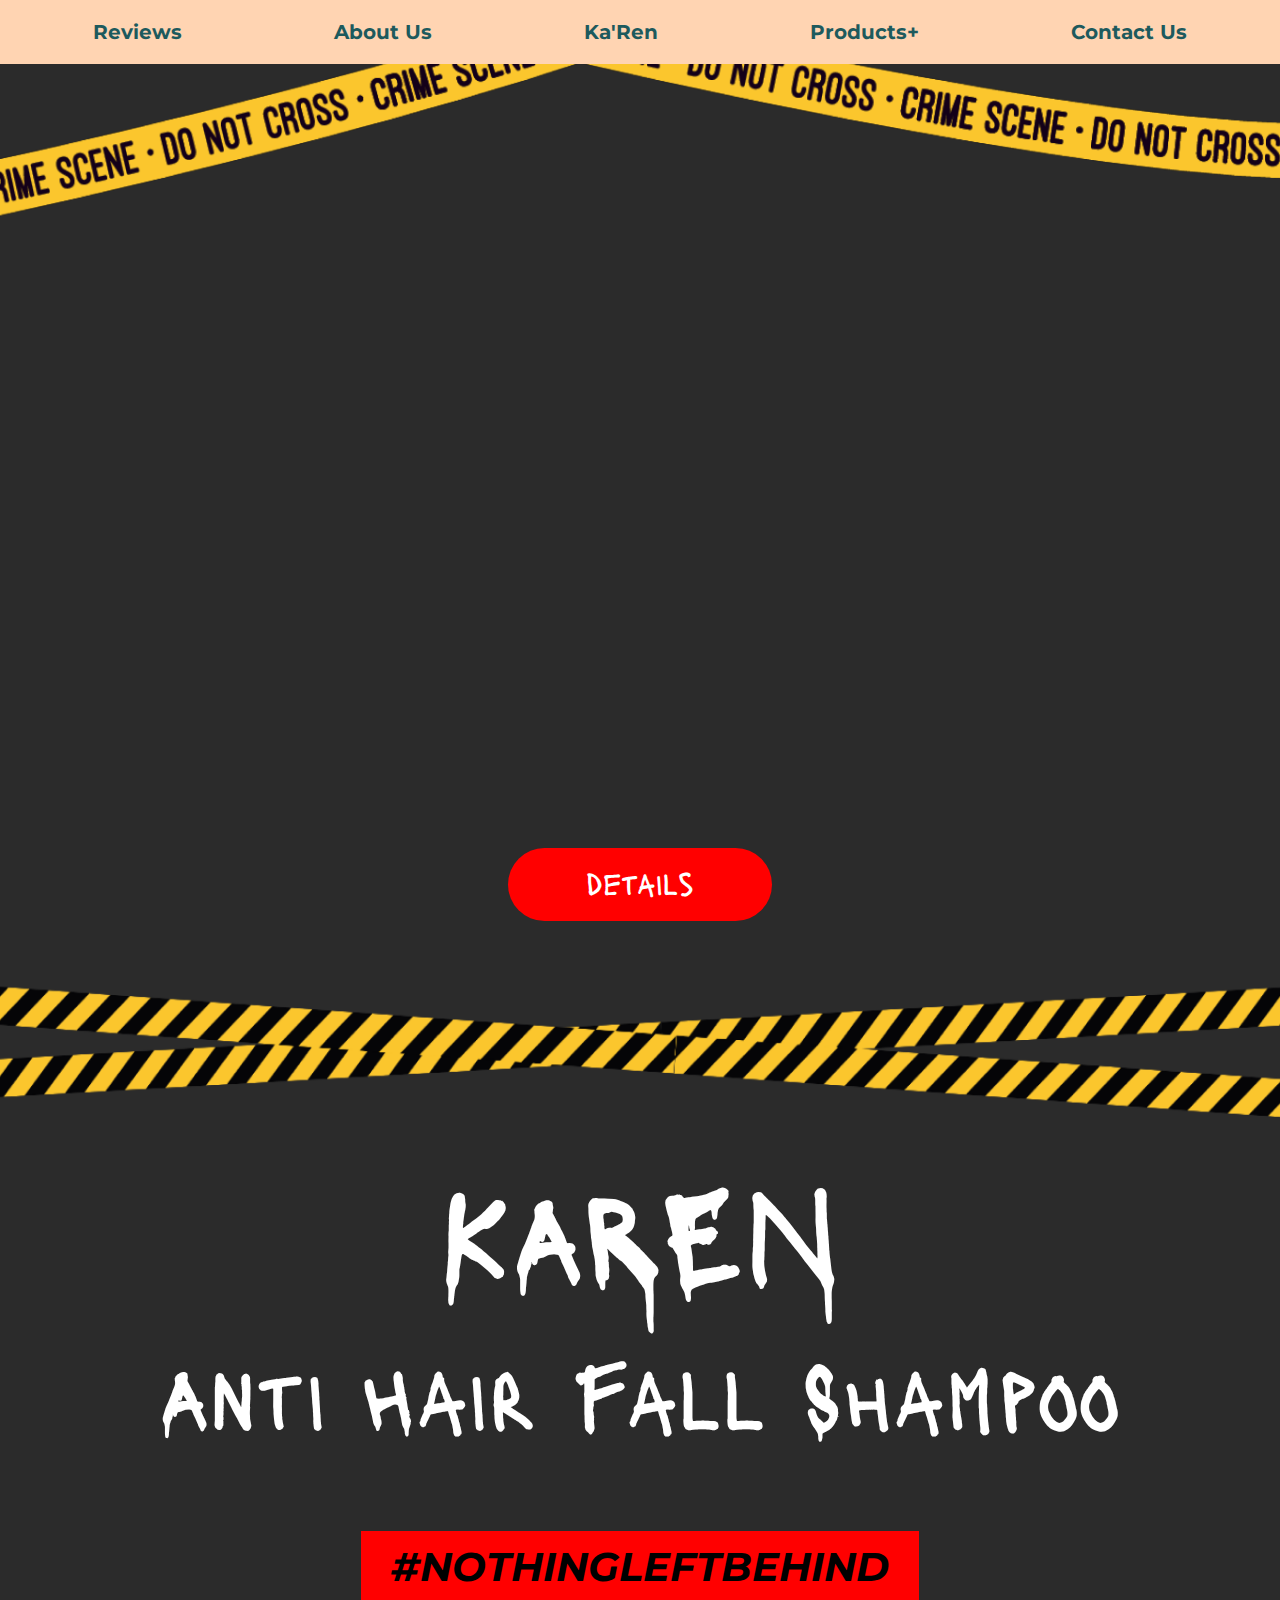
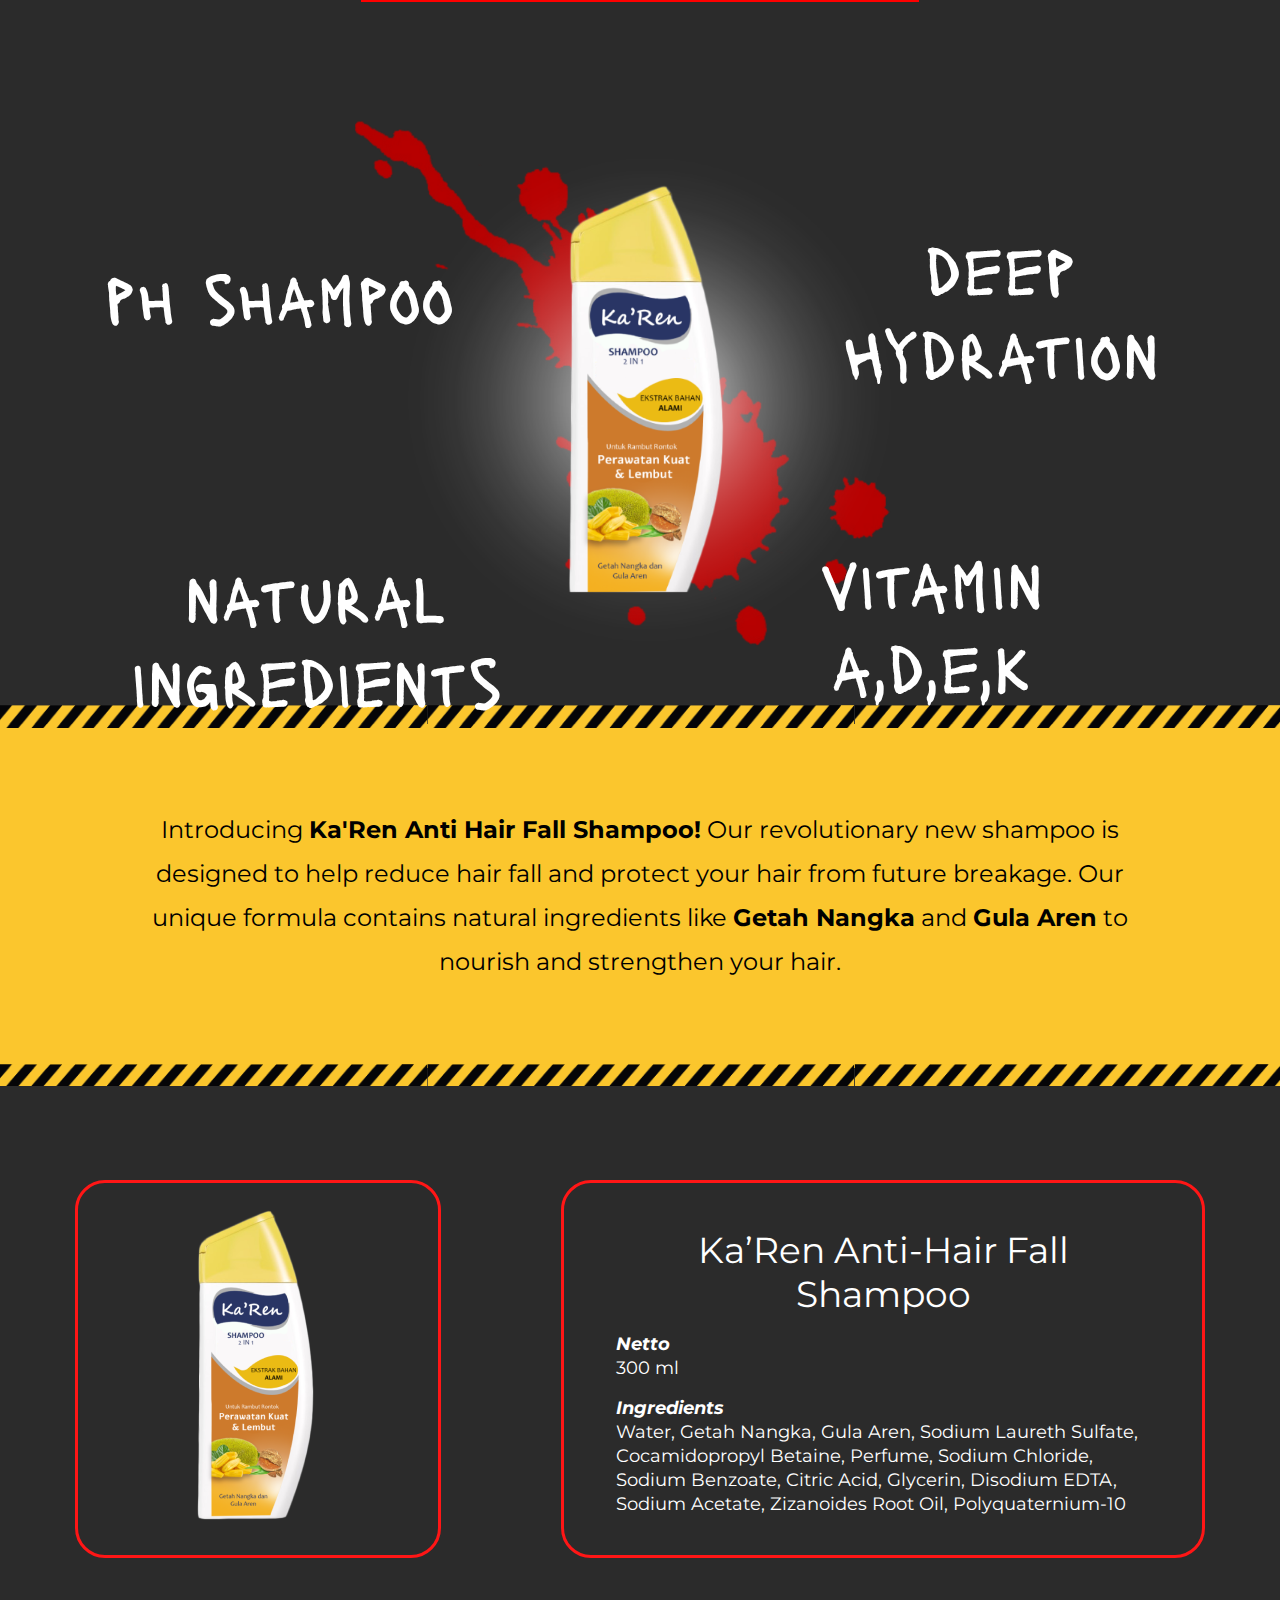
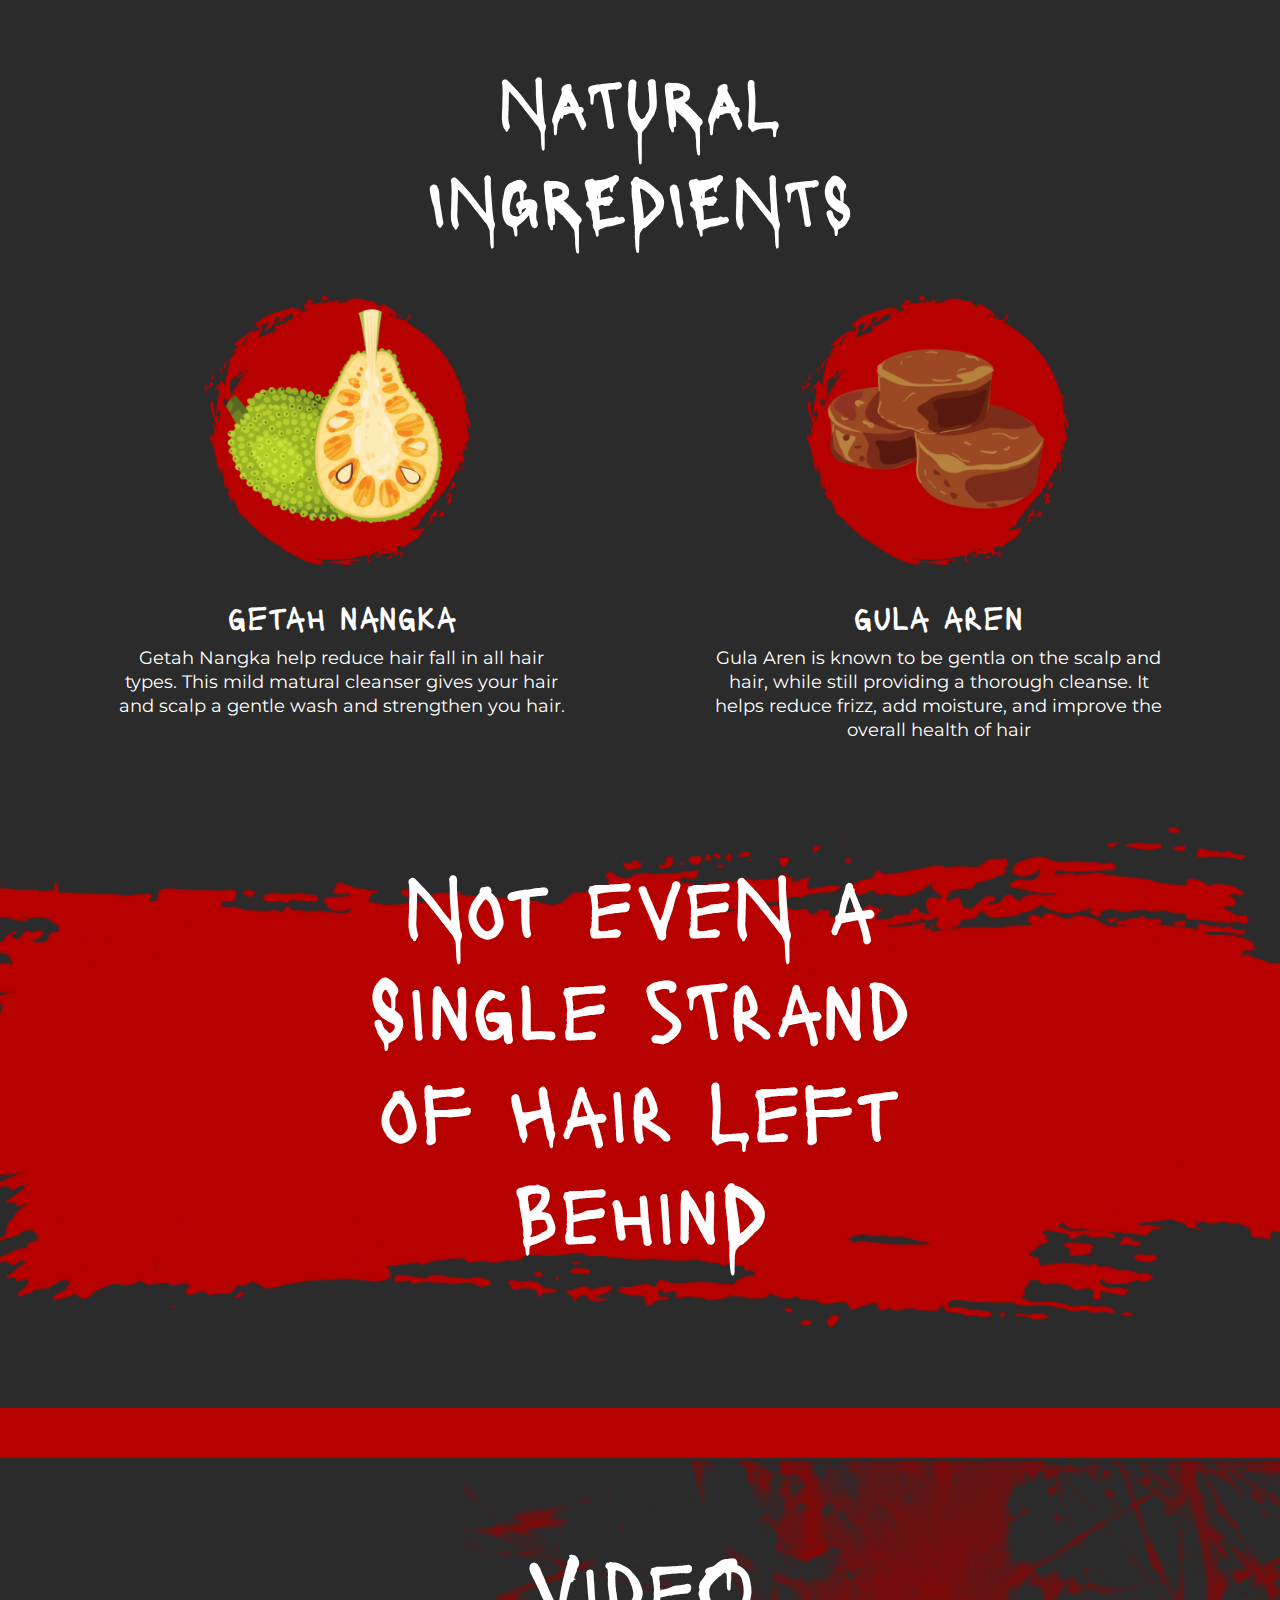
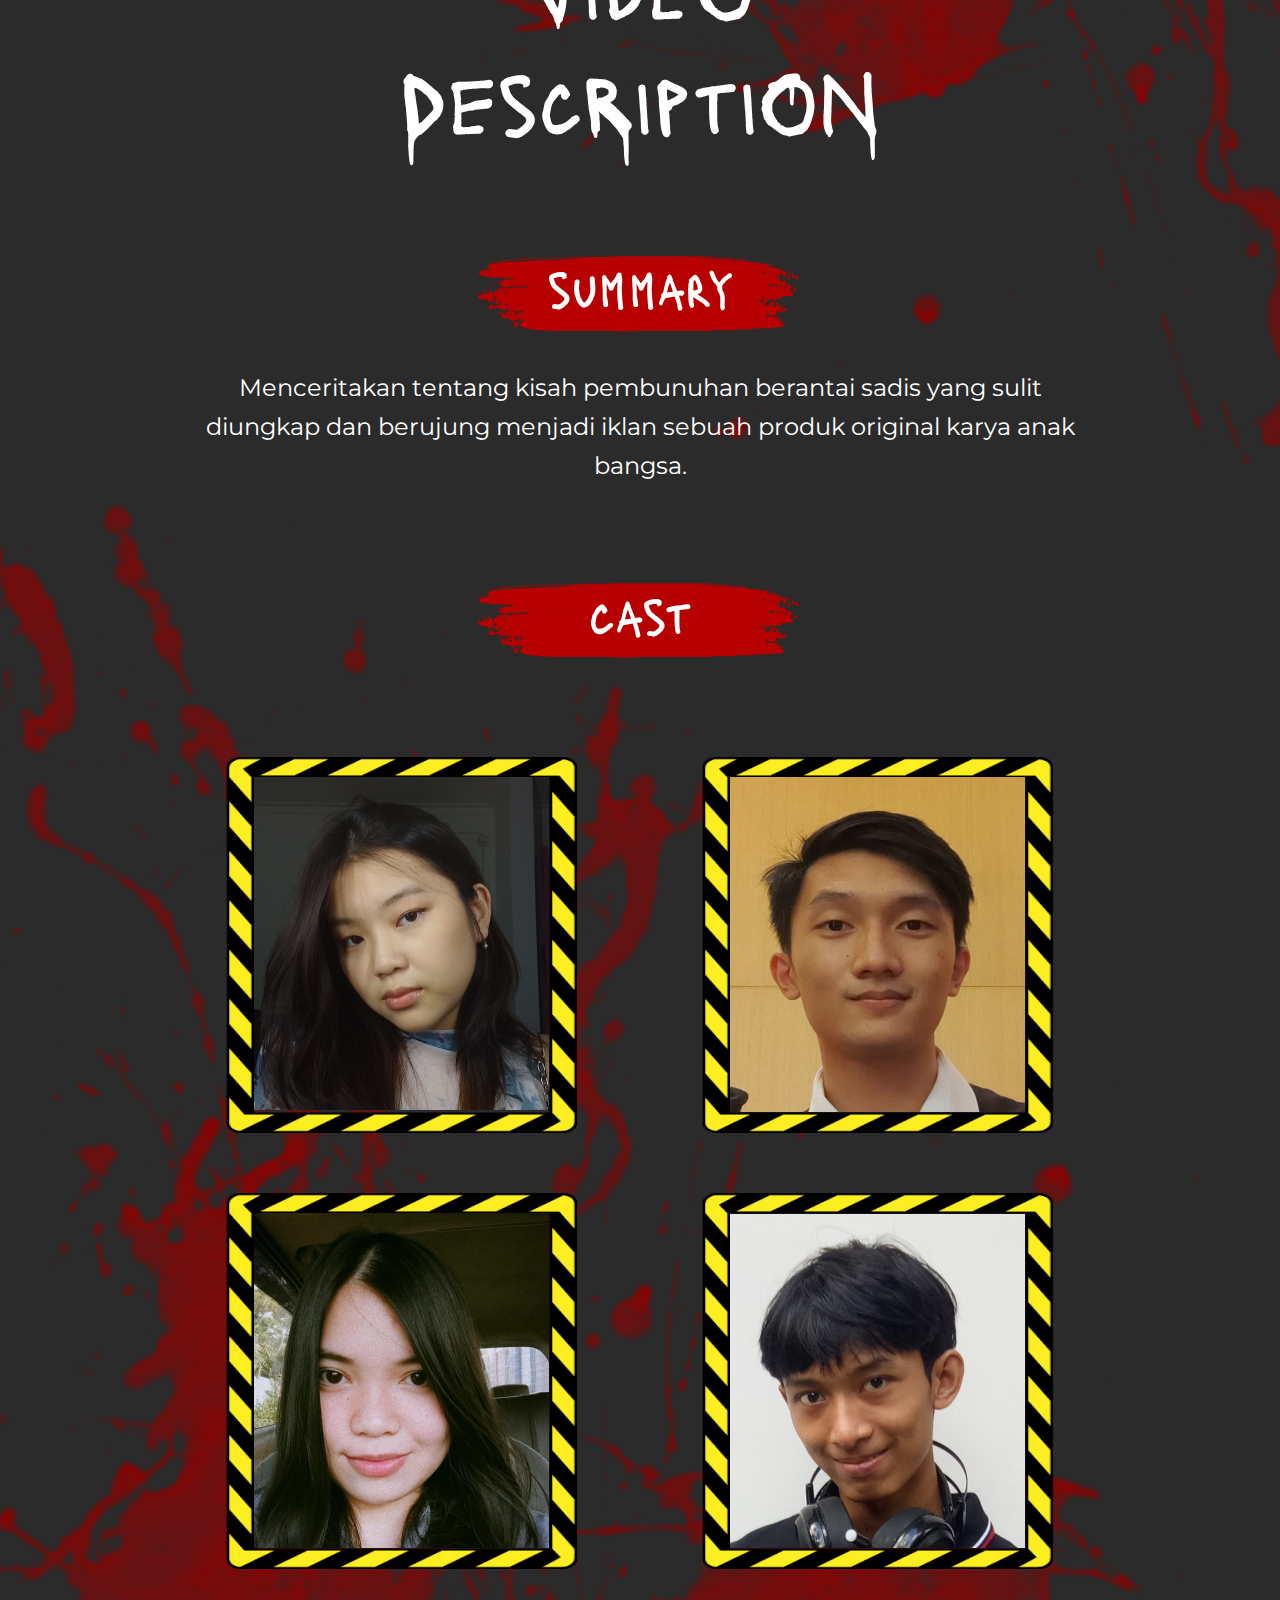
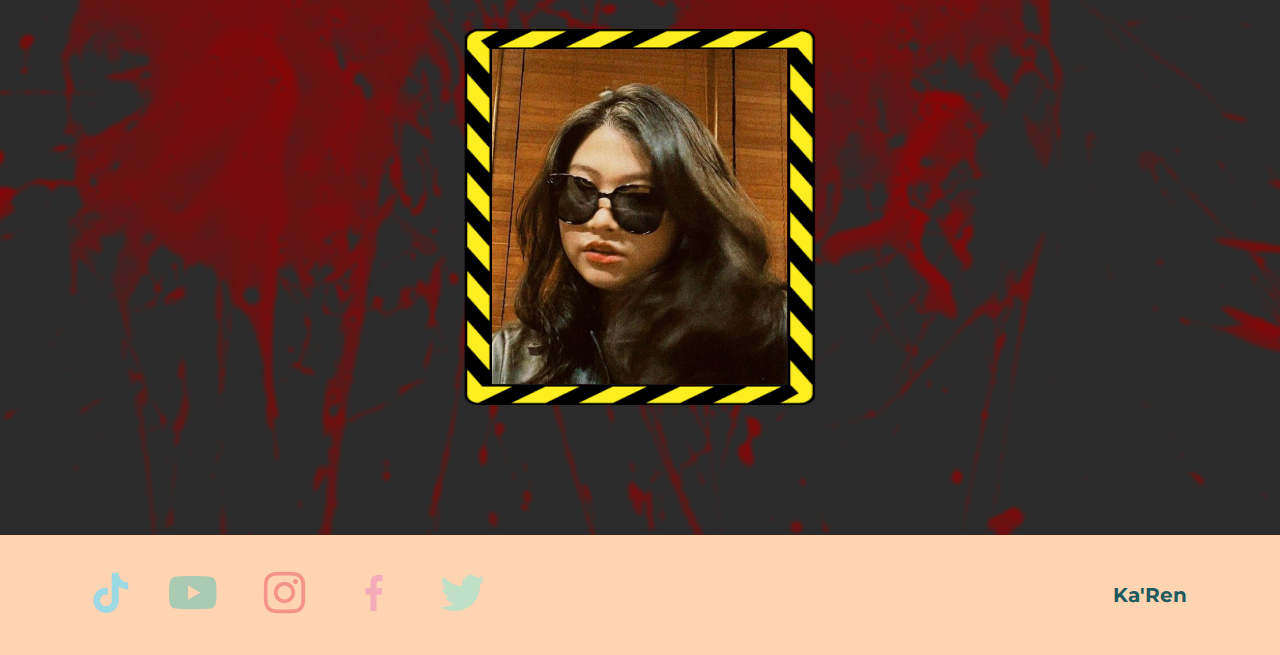
<file: index.html>
<!DOCTYPE html>
<html lang="en">

<head>
    <meta charset="UTF-8">
    <meta http-equiv="'X-UA-Compatible" content="IE-edge">
    <meta name="viewport" content="width=device-width, initial-scale=1.0">
    <link rel="stylesheet" href="product-ads.css">
    <title>Ka'Ren</title>
    <link rel="icon" href="">
</head>

<body>
    <header>
        <a href="reviews.html" >Reviews</a>
            <a href="about-us.html">About Us</a>
            <a href="home.html">Ka'Ren</a>
            <a href="index.html" class="products-list">
                <p href="">Products</p>
                <p href="">+</p>
            </a>
            <a href="contact-us.html">Contact Us</a>
    </header>
    <div class="isi">
        <img class="police-line1" src="Media/police line 1.png">
        <div class="first-bar">
            <iframe class="ads-video" src="https://www.youtube.com/embed/gStBWjai_nY" allow="accelerometer; autoplay; picture-in-picture" allowfullscreen></iframe>
            <a href="#eighth_bar">details</a>
        </div>
        <img class="sec-bar-divider" src="Media/police line 2.png">
        <div class="second-bar">
            <h1>KAREN</h1>
            <h2>Anti Hair Fall Shampoo</h2>
            <h3>#NOTHINGLEFTBEHIND</h3>
        </div>
        <div class="third-bar">
            <img src="Media/shampoo blood.png">
            <h4 class="one">ph shampoo</h4>
            <h4 class="two">deep Hydration</h4>
            <h4 class="three">natural ingredients</h4>
            <h4 class="four">vitamin a,d,e,k</h4>
        </div>
        <img class="border-fourth-bar-one" src="Media/police line 3.png">
        <div class="fourth-bar">
            <p>Introducing <b>Ka'Ren Anti Hair Fall Shampoo!</b> Our 
            revolutionary new shampoo is designed to help reduce hair 
            fall and protect your hair from future breakage. Our unique 
            formula contains natural ingredients like <b>Getah Nangka</b> and 
            <b>Gula Aren</b> to nourish and strengthen your hair.</p>
        </div>
        <img class="border-fourth-bar-two" src="Media/police line 3.png">
        <div class="fifth-bar">
            <div class="shampoo-container">
                <img src="Media/ka'ren shampoo.png">
            </div>
            <div class="shampoo-desc">
                <h3>Ka’Ren Anti-Hair Fall Shampoo</h3>
                <h4>Netto</h4>
                <p>300 ml</p>
                <h4>Ingredients</h4>
                <p>Water, Getah Nangka, Gula Aren, Sodium Laureth 
                    Sulfate, Cocamidopropyl Betaine, Perfume, Sodium 
                    Chloride, Sodium Benzoate, Citric Acid, Glycerin, 
                    Disodium EDTA, Sodium Acetate, Zizanoides Root 
                    Oil, Polyquaternium-10</p>
            </div>
        </div>
        <div class="sixth-bar">
            <h1>NATURAL INGREDIENTS</h1>
            <div class="ingredients">
                <div class="getah">
                    <img src="Media/nangka.png">
                    <h4>getah nangka</h4>
                    <p>Getah Nangka help reduce hair fall in all hair types. This mild matural cleanser gives your hair and scalp a gentle wash and strengthen you hair.</p>
                </div>
                <div class="gula">
                    <img src="Media/aren.png">
                    <h4>gula aren</h4>
                    <p>Gula Aren is known to be gentla on the scalp and hair, while still providing a thorough cleanse. It helps reduce frizz, add moisture, and improve the overall health of hair</p>
                </div>
            </div>
        </div>
        <div class="seventh-bar">
            <img src="Media/blood stain 1.png">
            <h3>Not eveN a Single sTrand of Hair Left BehinD</h3>
        </div>
        <div class="eighth-bar" id="eighth_bar">
            <h3>VideO DescRiptiON</h3>
            <div class="summary">
                <div class="title">
                    <img src="Media/blood stain 2.png">
                    <h5>summary</h5>
                </div>
                <p>Menceritakan tentang kisah pembunuhan berantai sadis yang sulit diungkap dan berujung menjadi iklan sebuah produk original karya anak bangsa.</p>
            </div>
            <div class="cast">
                <div class="title">
                    <img src="Media/blood stain 2.png">
                    <h5>cast</h5>
                </div>
                <div class="casts">
                    <div class="container">
                        <img src="Media/vianny.png">
                        <div class="overlay">
                            <img src="Media/frame.png">
                            <p><b>Vianny Pangesa</b><br>
                                Pembunuh</p>
                        </div>
                    </div>
                    <div class="container">
                        <img src="Media/calvin.png">
                        <div class="overlay">
                            <img src="Media/frame.png">
                            <p><b>Calvin Kamardi</b><br>
                                Korban 1</p>
                        </div>
                    </div>
                    <div class="container">
                        <img src="Media/tesa.png">
                        <div class="overlay">
                            <img src="Media/frame.png">
                            <p><b>Tesalonika Abigail</b><br>
                                Korban 2</p>
                        </div>
                    </div>
                    <div class="container">
                        <img src="Media/perry.png">
                        <div class="overlay">
                            <img src="Media/frame.png">
                            <p><b>I Kadek Perry</b><br>
                                Polisi 1</p>
                        </div>
                    </div>
                    <div class="container">
                        <img src="Media/michiko.png">
                        <div class="overlay">
                            <img src="Media/frame.png">
                            <p><b>Michiko Amaya</b><br>
                                Polisi 2</p>
                        </div>
                    </div>
                </div>
            </div>
        </div>
    </div>
        
    </div>
    <footer>
       <div class="social-media">
        <a href="tiktok.com/@KaRenHaircare">
            <img src="Media/tiktok.png">
        </a>
        <a href="youtube.com/@KaRenHaircare">
            <img src="Media/youtube.png">
        </a>
        <a href="instagram.com/KaRenHaircare">
            <img src="Media/instagram.png">
        </a>
        <a href="facebook.com/KaRenHaircare">
            <img src="Media/facebook.png">
        </a>
        <a href="twitter.com/KaRenHaircare">
            <img src="Media/twitter.png">
        </a>
       </div>
       <a href="home.html">Ka'Ren</a>
    </footer>
    <!-- <script src="home-script.js"></script> -->
</body>

</html>
</file>
<file: product-ads.css>
@import url('https://fonts.googleapis.com/css2?family=Cormorant+Garamond:ital,wght@0,300;0,400;0,500;0,600;0,700;1,300;1,400;1,500;1,600;1,700&family=Lacquer&family=Montserrat:ital,wght@0,100;0,200;0,300;0,400;0,500;0,600;0,700;0,800;0,900;1,100;1,200;1,300;1,400;1,500;1,700;1,800;1,900&display=swap');

html{
    scroll-behavior: smooth;
}

* {
    margin: 0px;
    padding: 0px;
}

header{
    padding: 20px 93px;
    right: 0;
    left: 0;
    position: fixed;
    z-index: 3;
    background-color: #FFD4B2;
    display: flex;
    flex-direction: row;
    justify-content: space-between;
    align-items: center;
}

header .products-list{
    display: flex;
    flex-direction: row;
    cursor: pointer;
}

header a, header p{
    font-family: 'Montserrat';
    font-style: normal;
    font-weight: 700;
    font-size: 20px;
    line-height: 24px;
    color: #1D5A5D;
    text-decoration: none;
}

.isi{
    background-color: #2B2B2B;
}

.police-line1{
    position: absolute;
    width: 100%;
    z-index: 1;
}

.first-bar{
    position: relative;
    display: flex;
    padding: 30px 94px;
    padding-top: 127px;
    z-index: 2;
    align-items: center;
    flex-direction: column;
}

.ads-video{
    width: 1180px;
    height: 663px;
    border: none;
    margin-bottom: 58px;
}

.first-bar a{
    font-family: 'Lacquer';
    font-style: normal;
    font-weight: 400;
    font-size: 32px;
    line-height: 58px;
    color: #FFFFFF;
    text-decoration: none;
    background: #FF0000;
    border-radius: 93px;
    padding: 10px 78px;
    padding-top: 5px;
}

.sec-bar-divider{
    width: 100%;
}

.second-bar{
    padding: 0px 149px;
    display: flex;
    flex-direction: column;
    align-items: center;
}

.second-bar h1,  
.second-bar h2{
    font-family: 'Lacquer';
    font-style: normal;
    font-weight: 400;
    font-size: 130px;
    line-height: 168px;
    color: #FFFFFF;
}

.second-bar h2{
    margin-top: 18px;
    font-size: 90px;
    line-height: 120px;
}

.second-bar h3{
    font-family: 'Montserrat';
    font-style: italic;
    font-weight: 700;
    font-size: 40px;
    line-height: 49px;
    color: #000000;
    background-color: #FF0000;
    padding: 11px 30px;
    margin-top: 77px;
}

.third-bar{
    margin-top: 94px;
    margin-bottom: 30px;
    position: relative;
}

.third-bar img{
    width: 80%;
    transform: translateX(12%);
}

.third-bar h4{
    position: absolute;
    font-family: 'Lacquer';
    font-style: normal;
    font-weight: 400;
    font-size: 70px;
    line-height: 84px;
    color: #FFFFFF;
}

.third-bar .one{
    top: 157px;
    left: 105px;
}

.third-bar .two{
    width: 423px;
    text-align: center;
    top: 129px;
    right: 68px;
}

.third-bar .three{
    width: 423px;
    text-align: center;
    top: 457px;
    left: 105px;
}

.third-bar .four{
    width: 423px;
    text-align: center;
    top: 443px;
    right: 138px;
}

.border-fourth-bar-one{
    width: 100%;
    margin: -8px 0px;
}

.border-fourth-bar-two{
    width: 100%;
    margin: -4px 0px;
}

.fourth-bar{
    background-color: #FBC62D;
    padding: 84px 134px;
    display: flex;
    justify-content: center;
}

.fourth-bar p{
    font-family: 'Montserrat';
    font-style: normal;
    font-weight: 400;
    font-size: 24px;
    line-height: 44px;
    text-align: center;
    width: 1097px;
    color: #000000;
}

.fifth-bar{
    padding: 94px 132px;
    display: flex;
    flex-direction: row;
    justify-content: center;
    gap: 120px;
}

.fifth-bar .shampoo-container{
    border: 3px solid #FF1616;
    border-radius: 30px;
    padding: 20px 16px;
}

.fifth-bar .shampoo-desc{
    display: flex;
    flex-direction: column;
    padding: 41px 52px;
    padding-bottom: 36px;
    border: 3px solid #FF1616;
    border-radius: 30px;
    align-items: flex-start;
    justify-content: center;
}

.fifth-bar .shampoo-desc h3{
    font-family: 'Montserrat';
    font-style: normal;
    font-weight: 400;
    font-size: 36px;
    line-height: 44px;
    text-align: center;
    color: #FFFFFF;
}

.fifth-bar .shampoo-desc h4{
    font-family: 'Montserrat';
    font-style: italic;
    font-weight: 700;
    font-size: 18px;
    line-height: 24px;
    text-align: center;
    color: #FFFFFF;
    margin-top: 16px;
}

.fifth-bar .shampoo-desc p{
    font-family: 'Montserrat';
    font-style: normal;
    font-weight: 400;
    font-size: 18px;
    line-height: 24px;
    color: #FFFFFF;
    width: 534px;
}

.sixth-bar{
    display: flex;
    flex-direction: column;
    align-items: center;
    padding-bottom: 85px;
}

.sixth-bar h1{
    font-family: 'Lacquer';
    font-style: normal;
    font-weight: 400;
    font-size: 70px;
    line-height: 98px;
    text-align: center;
    color: #FFFFFF;
    width: 546px;
}

.sixth-bar .ingredients{
    display: flex;
    flex-direction: row;
    justify-content: center;
    gap: 140px;
    margin-top: 48px;
}

.sixth-bar .ingredients img{
    width: 60%;
}

.sixth-bar .ingredients .getah,
.sixth-bar .ingredients .gula{
    display: flex;
    flex-direction: column;
    align-items: center;
}

.sixth-bar .ingredients .getah h4,
.sixth-bar .ingredients .gula h4{
    font-family: 'Lacquer';
    font-style: normal;
    font-weight: 400;
    font-size: 36px;
    line-height: 28px;
    text-align: center;
    color: #FFFFFF;
    margin-top: 27px;
}

.sixth-bar .ingredients .getah p,
.sixth-bar .ingredients .gula p{
    font-family: 'Montserrat';
    font-style: normal;
    font-weight: 400;
    font-size: 18px;
    line-height: 24px;
    text-align: center;
    color: #FFFFFF;
    margin-top: 16px;
    width: 457px;
}

.seventh-bar{
    position: relative;
    padding-bottom: 74px;
}

.seventh-bar img{
    width: 100%;
}

.seventh-bar h3{
    position: absolute;
    left: 50%;
    top: 50%;
    transform: translate(-50%, -65%);
    font-family: 'Lacquer';
    font-style: normal;
    font-weight: 400;
    font-size: 85px;
    line-height: 102px;
    text-align: center;
    color: #FFFFFF;
}

.eighth-bar{
    display: flex;
    flex-direction: column;
    align-items: center;
    background-image: url('Media/Group\ 39.png');
    background-repeat:no-repeat;
    background-size: 100%;
    border-top: solid #B70000 50px;
    padding: 70px;
}

.eighth-bar h3{
    font-family: 'Lacquer';
    font-style: normal;
    font-weight: 400;
    font-size: 84px;
    line-height: 115px;
    text-align: center;
    color: #FFFFFF;
    width: 548px;
}

.eighth-bar .summary,
.eighth-bar .cast{
    display: flex;
    flex-direction: column;
    align-items: center;
    margin-top: 98px;
}

.eighth-bar .summary .title,
.eighth-bar .cast .title{
    position: relative;
}
.eighth-bar .summary .title img,
.eighth-bar .cast .title img{
    width: 80%;
    left: 50%;
    transform: translateX(12%);
}

.eighth-bar .summary .title h5,
.eighth-bar .cast .title h5{
    position: absolute;
    left: 50%;
    top:50%;
    transform: translate(-50%, -63%);
    font-family: 'Lacquer';
    font-style: normal;
    font-weight: 400;
    font-size: 50px;
    line-height: 78px;
    text-align: center;
    color: #FFFFFF;
}

.eighth-bar .summary p,
.eighth-bar .cast .casts .container .overlay p{
    font-family: 'Montserrat';
    font-style: normal;
    font-weight: 400;
    font-size: 24px;
    line-height: 39px;
    text-align: center;
    color: #FFFFFF;
    width: 886px;
    margin-top: 30px;
}

.eighth-bar .cast .casts{
    display: flex;
    flex-direction: row;
    flex-wrap: wrap;
    justify-content: space-evenly;
    padding: 93px;
    gap: 60px;
    padding-bottom: 60px;
}

.eighth-bar .cast .casts .container{
    position: relative;
}

.eighth-bar .cast .casts .container img{
    display: block;
}

.eighth-bar .cast .casts .container .overlay{
    position: absolute;
    top: 0;
    bottom: 0;
    left: 0;
    right: 0;
    height: 100%;
    width: 100%;
    opacity: 0;
    transition: .5s ease;
    background-color: #2B2B2B;
}

.eighth-bar .cast .casts .container:hover .overlay{
    opacity: 1;
}

.eighth-bar .cast .casts .container .overlay p{
    position: absolute;
    z-index: 1;
    top: 50%;
    left: 50%;
    -webkit-transform: translate(-50%, -40%);
    -ms-transform: translate(-50%, -50%);
    transform: translate(-50%, -50%);
}

footer{
    background-color: #FFD4B2;
    display: flex;
    flex-direction: row;
    justify-content: space-between;
    align-items: center;
    padding: 30px 93px;
}

footer .social-media{
    display: flex;
    flex-direction: row;
    align-items: center;
    gap: 40px;
}


footer a{
    font-family: 'Montserrat';
    font-style: normal;
    font-weight: 700;
    font-size: 20px;
    line-height: 24px;
    color: #1D5A5D;
    text-decoration: none;
}
</file>
